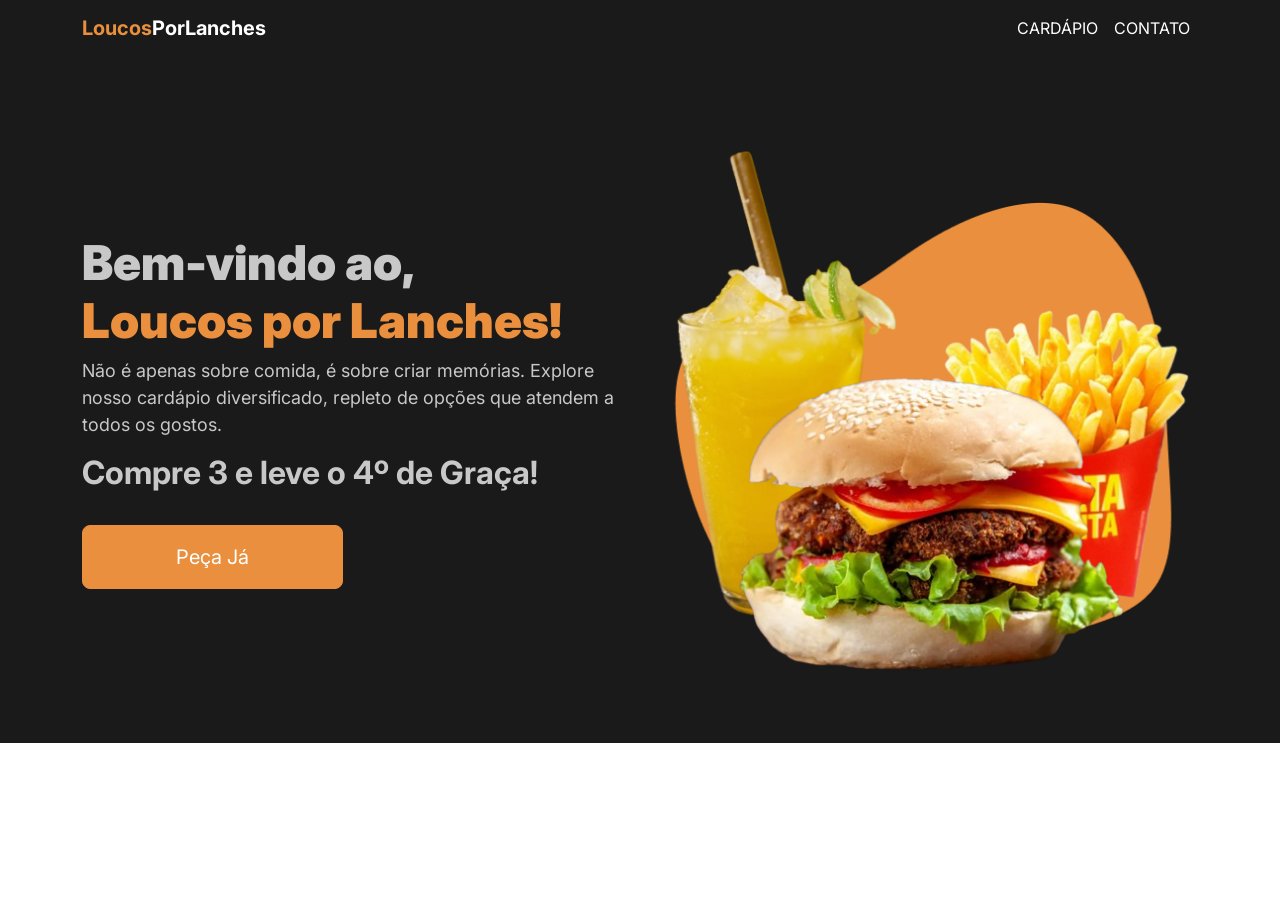
<file: BOOTSTRAP/loucosporlanches/index.html>
<!DOCTYPE html>
<html lang="pt-br">
<head>
    <meta charset="UTF-8">
    <meta name="viewport" content="width=device-width, initial-scale=1.0">
    <title>Loucos por lanches</title>
    <link href="https://cdn.jsdelivr.net/npm/bootstrap@5.3.2/dist/css/bootstrap.min.css" rel="stylesheet" integrity="sha384-T3c6CoIi6uLrA9TneNEoa7RxnatzjcDSCmG1MXxSR1GAsXEV/Dwwykc2MPK8M2HN" crossorigin="anonymous">
    <link rel="stylesheet" href="css/my_style.css">
</head>
<body>
    

    <nav class="navbar navbar-expand-lg bg-body-tertiary">
        <div class="container">
          <a class="navbar-brand textologomarca" href="#"><span class="cor-primaria">Loucos</span>PorLanches</a>
          <button class="navbar-toggler" type="button" data-bs-toggle="collapse" data-bs-target="#navbarNav" aria-controls="navbarNav" aria-expanded="false" aria-label="Toggle navigation">
            <span class="navbar-toggler-icon"></span>
          </button>
          <div class="collapse navbar-collapse justify-content-end" id="navbarNav">
            <ul class="navbar-nav">
              <li class="nav-item">
                <a class="nav-link" href="#">CARDÁPIO</a>
              </li>
              <li class="nav-item">
                <a class="nav-link" href="#">CONTATO</a>
              </li>
              
            </ul>
          </div>
        </div>
    </nav>

    <section class="container-fluid inicio py-5">

        <div class="container">
            <div class="row flex-lg-row flex-column-reverse">
                <div class="col-lg-6 inicio-content d-flex flex-column justify-content-center gy-5">
                    <h1>Bem-vindo ao, <br> <span class="cor-primaria">Loucos por Lanches!</span></h1>
                    <p>Não é apenas sobre comida, é sobre criar memórias. Explore nosso cardápio diversificado, repleto de opções que atendem a todos os gostos.</p>
                    <h2>Compre 3 e leve o 4º de Graça!</h2>
                    <div class="row">
                        <div class="col-lg-6 my-4">
                            <a href="#cardapio" class="botao-acao btn btn-lg btn-primary d-block py-3">Peça Já</a>
                        </div>
                    </div>
                </div>
                <div class="col-lg-6 inicio-image">
                    <img src="img/lanches.png" alt="lanches" class=" w-100 img-fluid mb-3">
                </div>
            </div>
        </div>

    </section>









    <script src="https://cdn.jsdelivr.net/npm/bootstrap@5.3.2/dist/js/bootstrap.bundle.min.js" integrity="sha384-C6RzsynM9kWDrMNeT87bh95OGNyZPhcTNXj1NW7RuBCsyN/o0jlpcV8Qyq46cDfL" crossorigin="anonymous"></script>
</body>
</html>
</file>
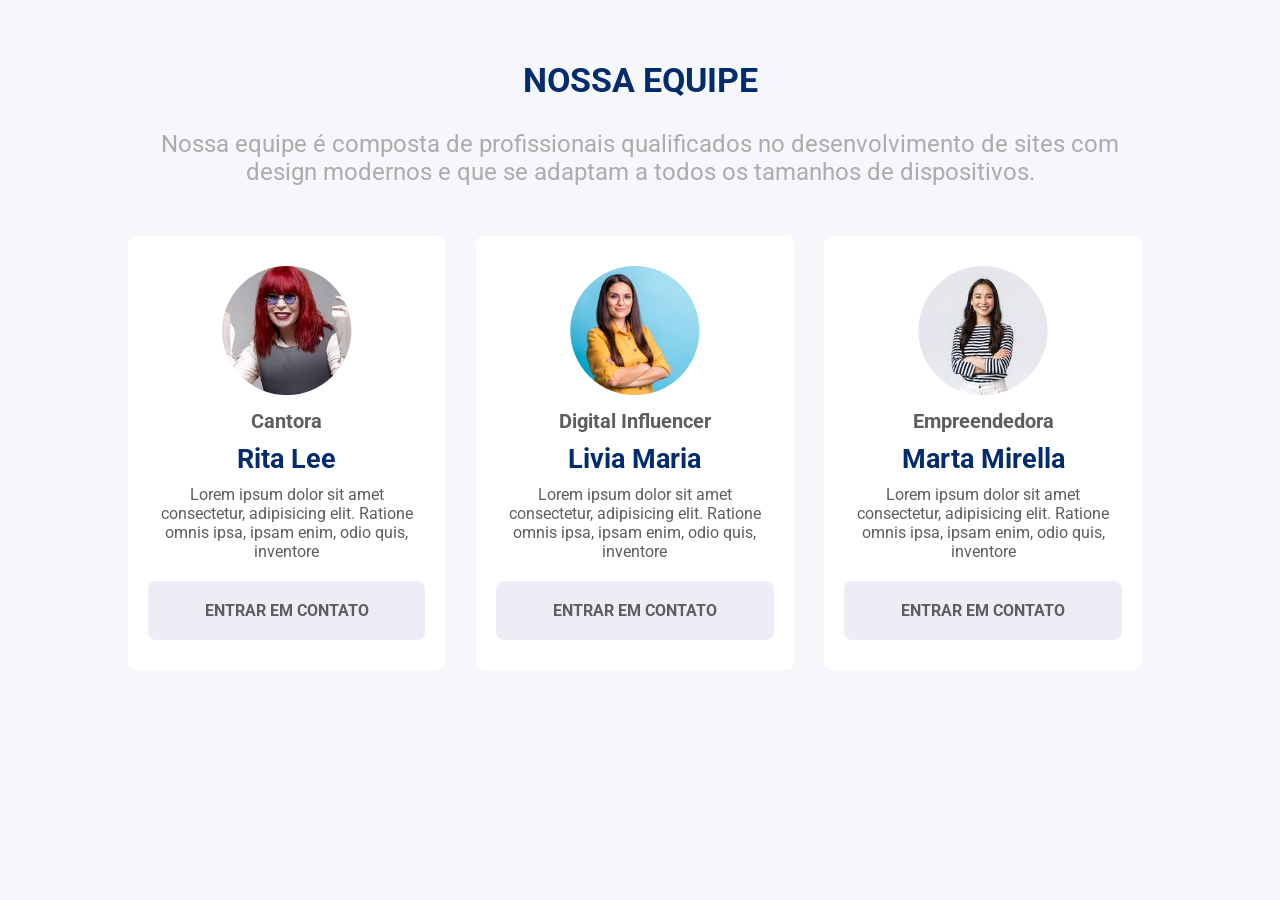
<file: CSS/1 - cards/index.html>
<!DOCTYPE html>
<html lang="pt-br">

<head>
    <meta charset="UTF-8">
    <meta name="viewport" content="width=device-width, initial-scale=1.0">
    <title>equipe</title>
    <link rel="stylesheet" href="style.css">
</head>

<body>

    <section class="container" id="contato">
        <h1 class="tituloprincipal">NOSSA EQUIPE</h1>
        <p>Nossa equipe é composta de profissionais qualificados no desenvolvimento de sites com design modernos e que
            se adaptam a todos os tamanhos de dispositivos. </p>
        <div class="card-group">
            <div class="card">
                <img src="img/rita.jpeg" alt="">
                <h3>Cantora</h3>
                <h2>Rita Lee</h2>
                <p>Lorem ipsum dolor sit amet consectetur, adipisicing elit. Ratione omnis ipsa, ipsam enim, odio quis,
                    inventore</p>
                <a href="#">Entrar em Contato</a>
            </div>
            <div class="card">
                <img src="img/pessoa4.jpeg" alt="">
                <h3>Digital Influencer</h3>
                <h2>Livia Maria</h2>
                <p>Lorem ipsum dolor sit amet consectetur, adipisicing elit. Ratione omnis ipsa, ipsam enim, odio quis,
                    inventore</p>
                <a href="#">Entrar em Contato</a>
            </div>
            <div class="card">
                <img src="img/pessoa3.jpeg" alt="">
                <h3>Empreendedora</h3>
                <h2>Marta Mirella</h2>
                <p>Lorem ipsum dolor sit amet consectetur, adipisicing elit. Ratione omnis ipsa, ipsam enim, odio quis,
                    inventore</p>
                <a href="#">Entrar em Contato</a>
            </div>
        </div>
    </section>

</body>

</html>
</file>
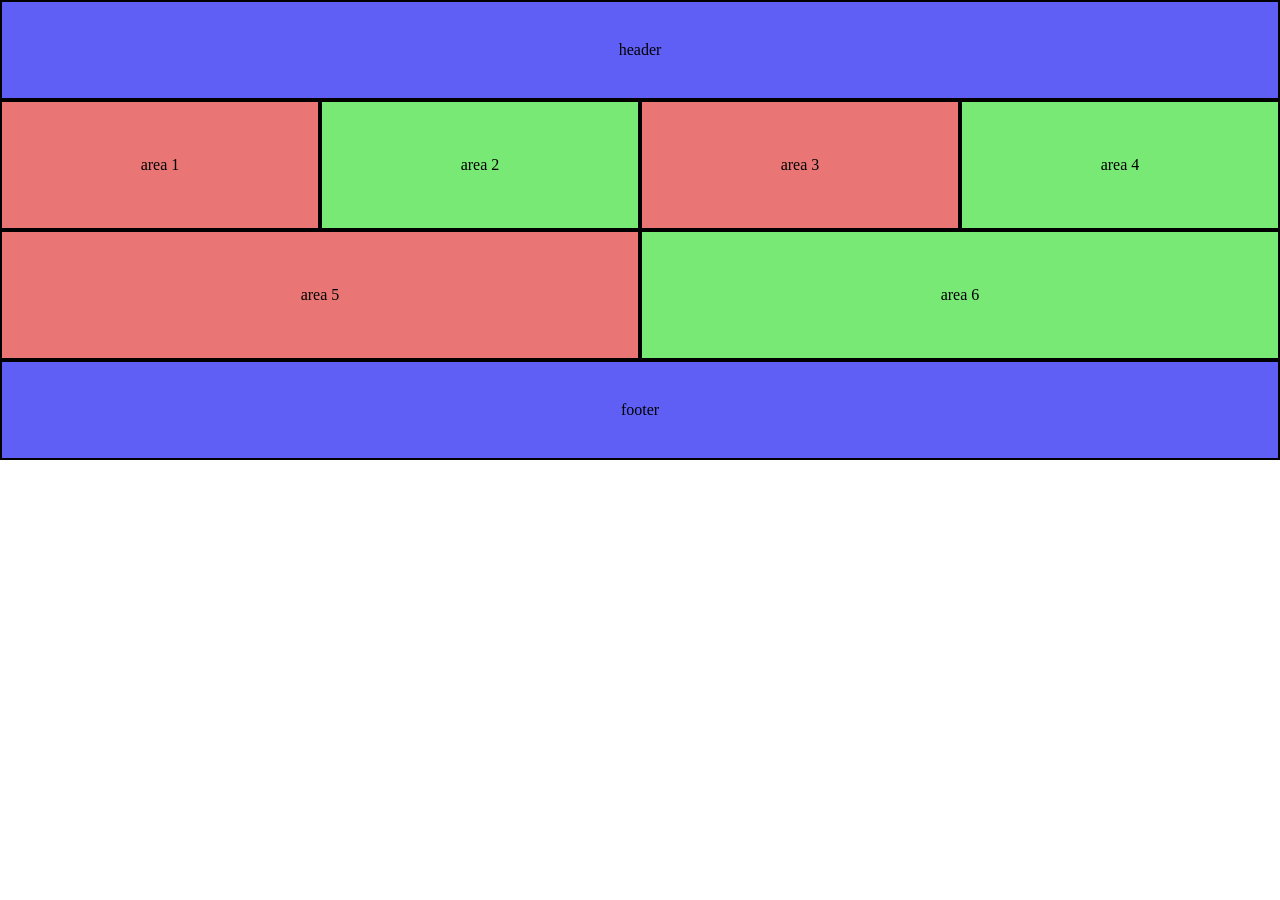
<file: CSS/4 - grid com float/index.html>
<!DOCTYPE html>
<html lang="pt-br">
<head>
    <meta charset="UTF-8">
    <meta name="viewport" content="width=device-width, initial-scale=1.0">
    <title>Grid com float</title>
    <link rel="stylesheet" href="style.css">
</head>
<body>
    
    <header>header</header>
    <div class="row">
        <div class="vermelho col-lg-3 col-sm-6">area 1</div>
        <div class="verde col-lg-3 col-sm-6">area 2</div>
        <div class="vermelho col-lg-3 col-sm-6">area 3</div>
        <div class="verde col-lg-3 col-sm-6">area 4</div>
    </div>

    <div class="row">
        <div class="vermelho col-md-6">area 5</div>
        <div class="verde col-md-6">area 6</div>
    </div>

    <footer>footer</footer>
</body>
</html>
</file>
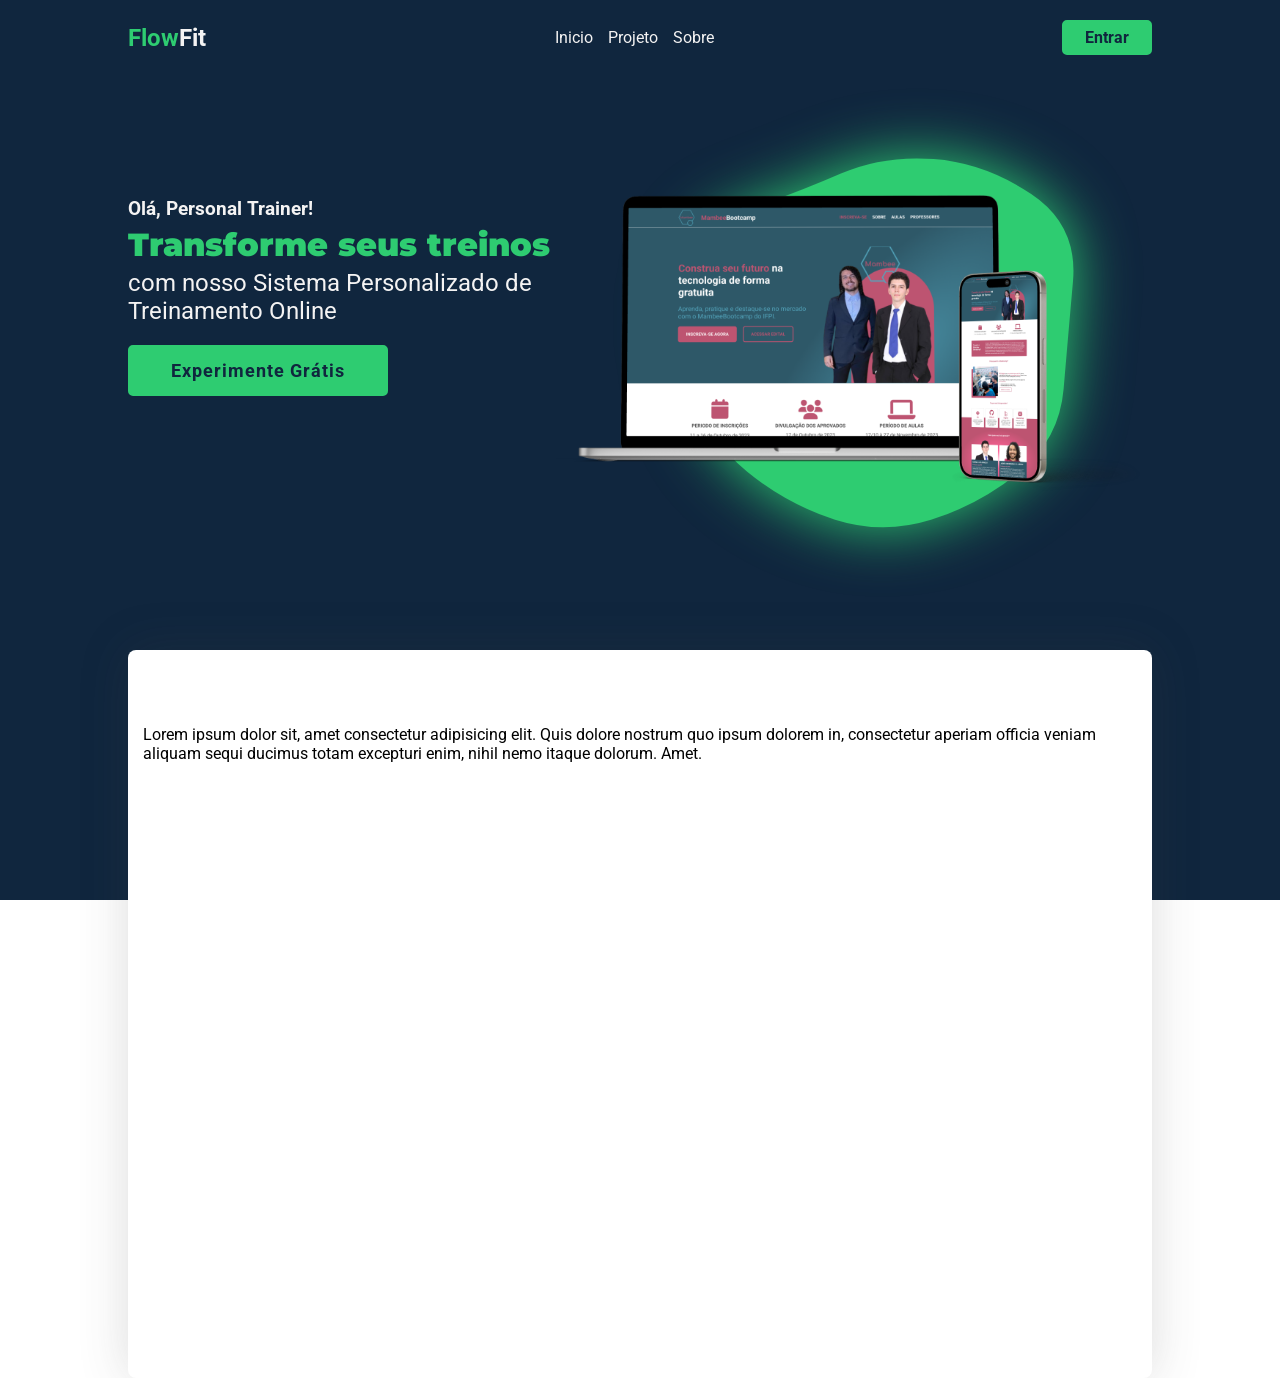
<file: CSS/5 - landingpage-flowfit/index.html>
<!DOCTYPE html>
<html lang="pt-br">

<head>
    <meta charset="UTF-8">
    <meta name="viewport" content="width=device-width, initial-scale=1.0">
    <title>FlowFit</title>
    <link rel="stylesheet" href="css/style.css">
</head>

<body>
    <header class="container-fluid">
        <nav class="nav-bar container">
            <div class="logo">
                <h1><span class="color-action">Flow</span>Fit</h1>
            </div>
            <ul class="nav-list">
                <li class="nav-item"><a href="" class="nav-link">Inicio</a></li>
                <li class="nav-item"><a href="" class="nav-link">Projeto</a></li>
                <li class="nav-item"><a href="" class="nav-link">Sobre</a></li>
            </ul>
            <a href="" class="btn-login">Entrar</a>
            <div class="mobile-nav-icon">
                <img src="img/menu_white_36dp.svg" alt="icone do menu" class="nav-icon" onclick="mobileNavShow()">
            </div>

        </nav>
        <div class="mobile-nav">
            <ul class="nav-list">
                <li class="nav-item"><a href="" class="nav-link">Inicio</a></li>
                <li class="nav-item"><a href="" class="nav-link">Projeto</a></li>
                <li class="nav-item"><a href="" class="nav-link">Sobre</a></li>
            </ul>
            <a href="" class="btn-login">Entrar</a>
        </div>

        <div class="border-gradient"></div>
    </header>

    <section id="home" class="container-fluid">
        <div class="container">
            <div class="row">
                <div class="col-lg-5 col-md-5 home-info">
                    <h3>Olá, Personal Trainer!</h3>
                    <h1><span class="color-action">Transforme seus treinos</span></H1>
                    <h2>com nosso Sistema Personalizado de Treinamento Online</h2>
                    <a href="" class="btn-login">Experimente Grátis</a>
                </div>
                <div class="col-lg-7 col-md-7 home-image">
                    <img src="img/sistema-telas-responsivas.png" alt="flowfit em telas responsivas" class="img-fluid">

                    <div class="shape-liquid">
                        <svg viewBox="0 0 500 500" xmlns="http://www.w3.org/2000/svg"
                            xmlns:xlink="http://www.w3.org/1999/xlink" width="100%" id="blobSvg">
                            <path fill="#FFA500">
                                <animate attributeName="d" dur="10000ms" repeatCount="indefinite" values="
                                    M445.5,305Q441,360,398.5,397Q356,434,303,446.5Q250,459,194,452Q138,445,109,396.5Q80,348,59.5,299Q39,250,42,191Q45,132,108.5,123Q172,114,211,84Q250,54,307.5,52.5Q365,51,414,89Q463,127,456.5,188.5Q450,250,445.5,305Z;
                                    
                                    M432.5,301.5Q428,353,386.5,384Q345,415,297.5,434Q250,453,206,428Q162,403,107,383.5Q52,364,42.5,307Q33,250,46,195Q59,140,105.5,110Q152,80,201,72Q250,64,298.5,73.5Q347,83,396,110Q445,137,441,193.5Q437,250,432.5,301.5Z;
        
                                    M410,292Q395,334,383.5,397Q372,460,311,440Q250,420,192.5,434.5Q135,449,118,392.5Q101,336,88.5,293Q76,250,64,193Q52,136,110.5,123Q169,110,209.5,83Q250,56,292,80Q334,104,398.5,115.5Q463,127,444,188.5Q425,250,410,292Z;
        
                                    M466,309.5Q456,369,398,387.5Q340,406,295,416Q250,426,204,418Q158,410,100,390Q42,370,53.5,310Q65,250,86.5,209Q108,168,123,112.5Q138,57,194,33Q250,9,290,60Q330,111,382.5,127Q435,143,455.5,196.5Q476,250,466,309.5Z;

                                    M445.5,305Q441,360,398.5,397Q356,434,303,446.5Q250,459,194,452Q138,445,109,396.5Q80,348,59.5,299Q39,250,42,191Q45,132,108.5,123Q172,114,211,84Q250,54,307.5,52.5Q365,51,414,89Q463,127,456.5,188.5Q450,250,445.5,305Z;
                                    "></animate>
                            </path>
                        </svg>
                    </div>
                    <div class="shape-liquid">
                        <svg viewBox="0 0 500 500" xmlns="http://www.w3.org/2000/svg"
                            xmlns:xlink="http://www.w3.org/1999/xlink" width="100%" id="blobSvg">
                            <path fill="#FFA500">
                                <animate attributeName="d" dur="10000ms" repeatCount="indefinite" values="
                                M445.5,305Q441,360,398.5,397Q356,434,303,446.5Q250,459,194,452Q138,445,109,396.5Q80,348,59.5,299Q39,250,42,191Q45,132,108.5,123Q172,114,211,84Q250,54,307.5,52.5Q365,51,414,89Q463,127,456.5,188.5Q450,250,445.5,305Z;
                                
                                M432.5,301.5Q428,353,386.5,384Q345,415,297.5,434Q250,453,206,428Q162,403,107,383.5Q52,364,42.5,307Q33,250,46,195Q59,140,105.5,110Q152,80,201,72Q250,64,298.5,73.5Q347,83,396,110Q445,137,441,193.5Q437,250,432.5,301.5Z;
    
                                M410,292Q395,334,383.5,397Q372,460,311,440Q250,420,192.5,434.5Q135,449,118,392.5Q101,336,88.5,293Q76,250,64,193Q52,136,110.5,123Q169,110,209.5,83Q250,56,292,80Q334,104,398.5,115.5Q463,127,444,188.5Q425,250,410,292Z;
    
                                M466,309.5Q456,369,398,387.5Q340,406,295,416Q250,426,204,418Q158,410,100,390Q42,370,53.5,310Q65,250,86.5,209Q108,168,123,112.5Q138,57,194,33Q250,9,290,60Q330,111,382.5,127Q435,143,455.5,196.5Q476,250,466,309.5Z;

                                M445.5,305Q441,360,398.5,397Q356,434,303,446.5Q250,459,194,452Q138,445,109,396.5Q80,348,59.5,299Q39,250,42,191Q45,132,108.5,123Q172,114,211,84Q250,54,307.5,52.5Q365,51,414,89Q463,127,456.5,188.5Q450,250,445.5,305Z;
                                
                                "></animate>
                            </path>
                        </svg>
                    </div>

                    <!-- <svg viewBox="0 0 500 500" xmlns="http://www.w3.org/2000/svg" xmlns:xlink="http://www.w3.org/1999/xlink" width="100%" id="blobSvg">
                    <path id="blob" d="M436.5,297.5Q414,345,384,387Q354,429,302,456.5Q250,484,195,462.5Q140,441,118.5,389.5Q97,338,64.5,294Q32,250,46,195.5Q60,141,107.5,113Q155,85,202.5,75.5Q250,66,310.5,53.5Q371,41,412,87Q453,133,456,191.5Q459,250,436.5,297.5Z" fill="#00cec9"></path>
                  </svg> -->
                </div>
            </div>
        </div>
    </section>


    <section id="about" class="container">

        <div class="row">
            <div class="col">
                <p>Lorem ipsum dolor sit, amet consectetur adipisicing elit. Quis dolore nostrum quo ipsum dolorem in,
                    consectetur aperiam officia veniam aliquam sequi ducimus totam excepturi enim, nihil nemo itaque
                    dolorum. Amet.</p>
            </div>
        </div>

    </section>



    <script src="js/script.js"></script>
</body>

</html>
</file>
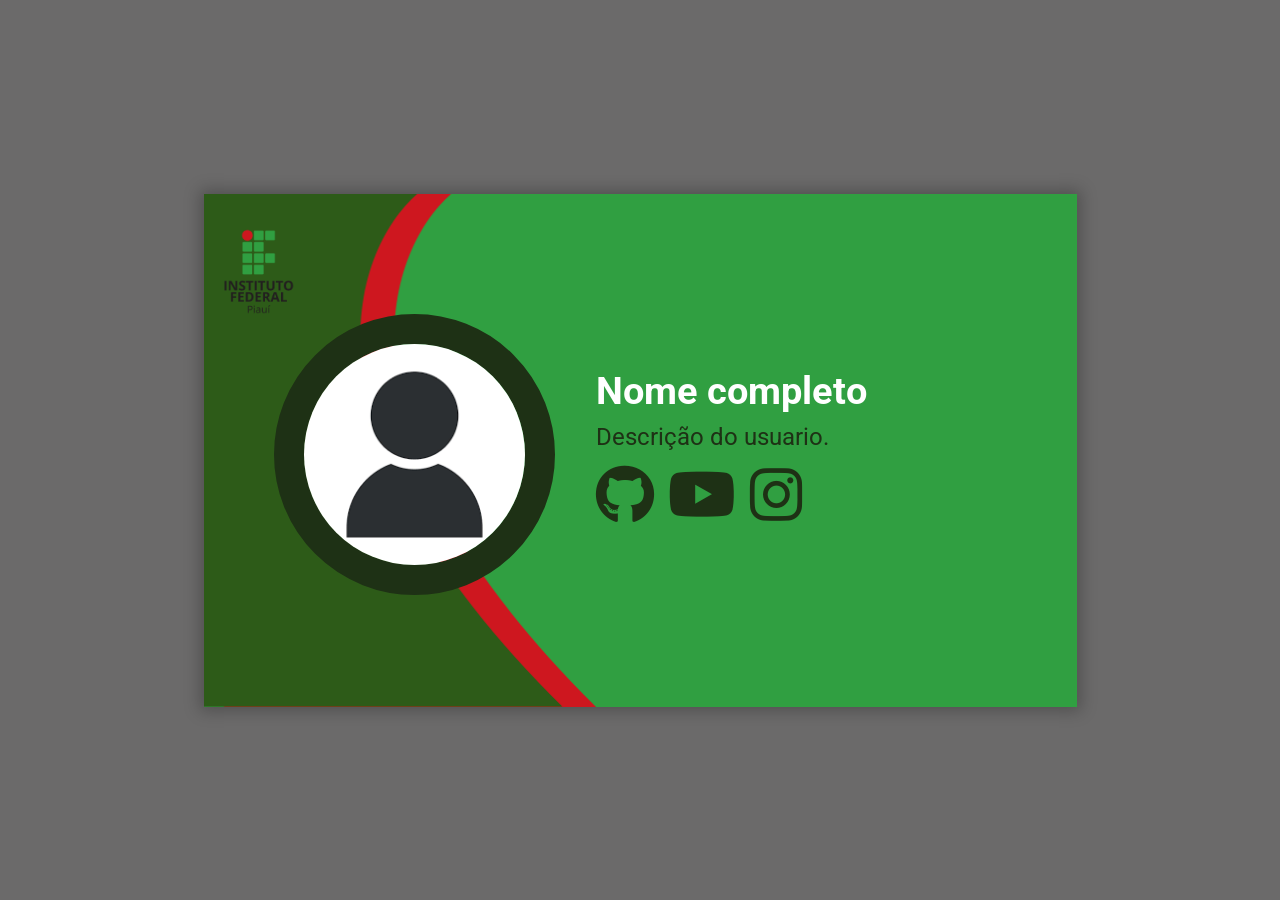
<file: JS/apigithub/index.html>
<!DOCTYPE html>
<html lang="pt-br">
<head>
    <meta charset="UTF-8">
    <meta name="viewport" content="width=device-width, initial-scale=1.0">
    <title>API GITHUB</title>

    <link rel="stylesheet" href="https://cdnjs.cloudflare.com/ajax/libs/font-awesome/6.5.1/css/all.min.css">
    <link rel="stylesheet" href="style.css">
</head>
<body>
    <div class="card">
        <img src="img/logoifpi.png" alt="logo ifpi" id="logoifpi">
        <img src="img/usuariopadrao.png" alt="professor" id="userImage">
        <!-- <img src="img/fundobonito.png" alt="fundo bonito"> -->

        <div class="content-image">
        </div>
        <div class="content">
            <h1 id="userName">Nome completo</h1>
            <p id="userDescription">Descrição do usuario.</p>
            <div class="icons">
                <a id="iconGithub" target="_blank" href="#"><span class="icon"><i class="fa-brands fa-github"></i></span></a>
                <a id="iconYoutube" href="#"><span class="icon"><i class="fa-brands fa-youtube"></i></span></a>
                <a href="#" ><span class="icon"><i class="fa-brands fa-instagram"></i></span></a>
            </div>
        </div>
    </div>

    <script src="scripts.js"></script>
</body>
</html>
</file>
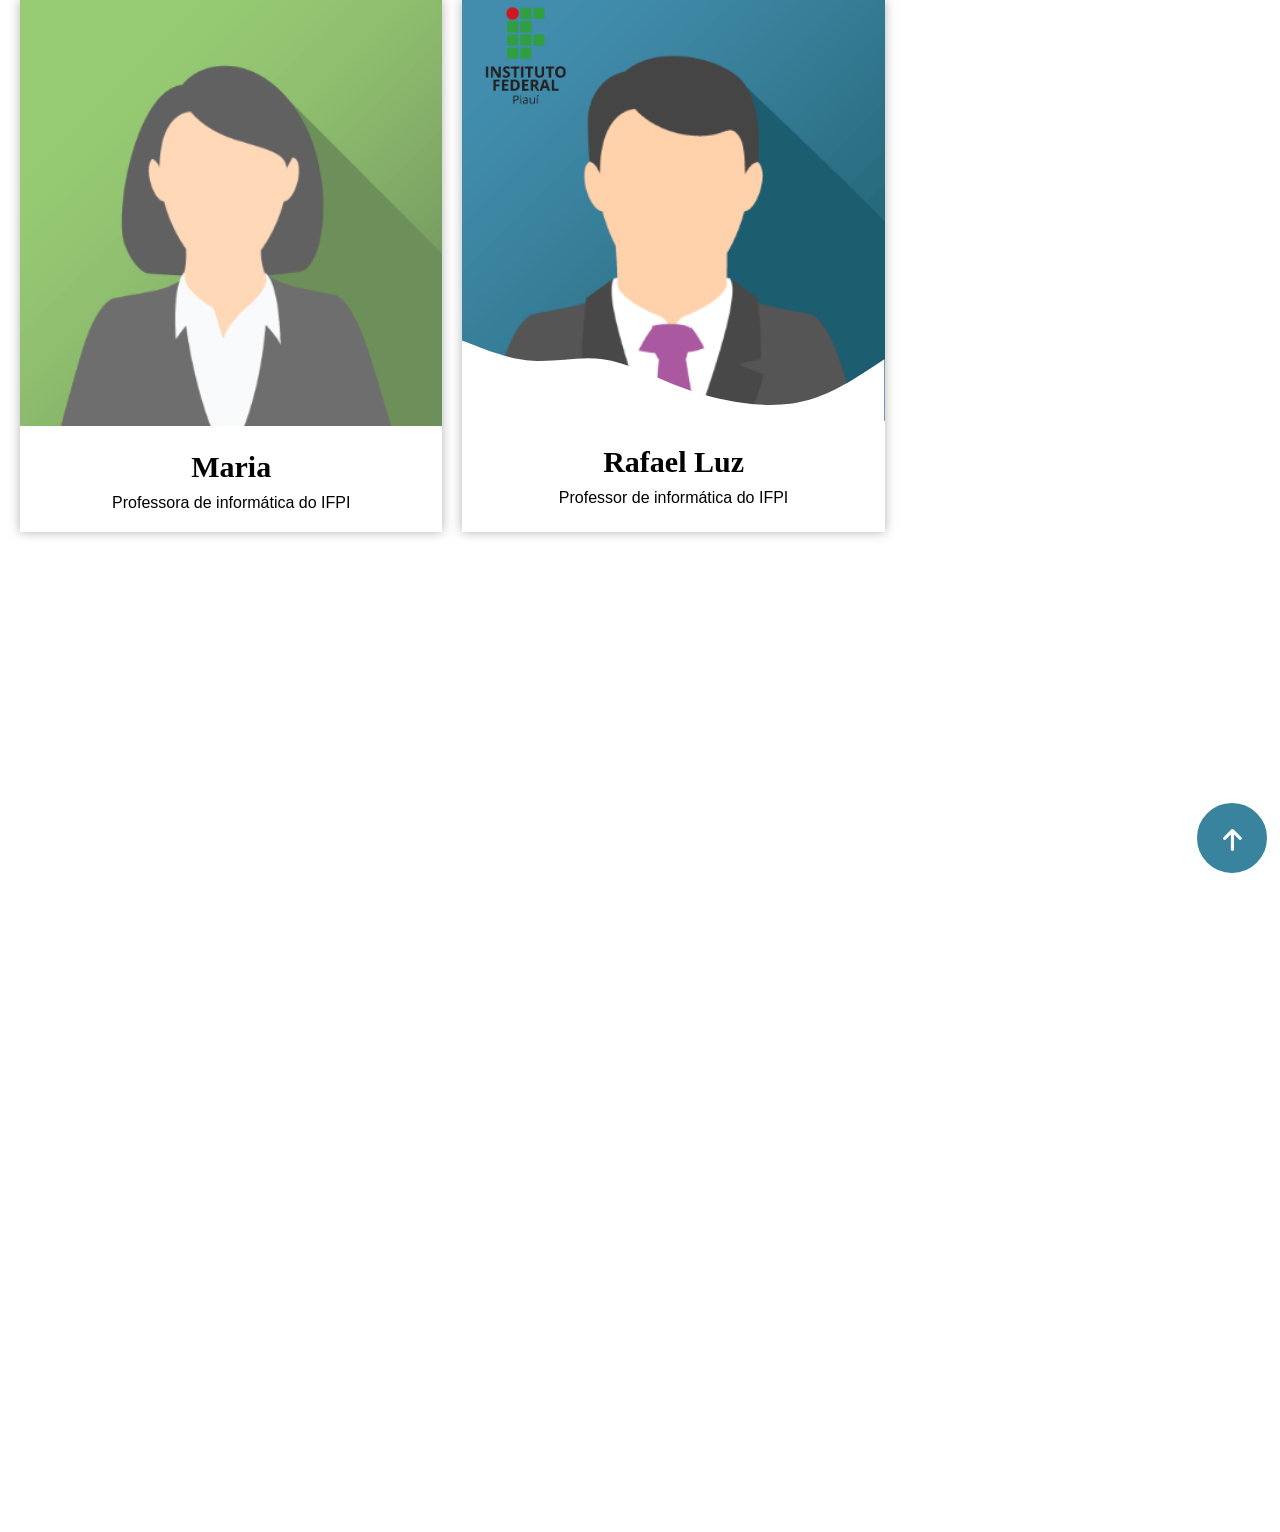
<file: CSS/2 - display e position/display_position.html>
<!DOCTYPE html>
<html lang="pt-br">

<head>
     <meta charset="UTF-8">
     <meta name="viewport" content="width=device-width, initial-scale=1.0">
     <title>Display e Position</title>
     <link rel="stylesheet" href="style.css">
     <link rel="stylesheet" href="https://cdnjs.cloudflare.com/ajax/libs/font-awesome/6.4.2/css/all.min.css">
</head>

<body>
     <!-- Display (Especifica como um elemento deve ser exibido): -->
     <!-- https://www.w3schools.com/css/css_display_visibility.asp -->

     <!-- Position (Especifica o tipo de método de posicionamento usado para um elemento): -->
     <!-- https://www.w3schools.com/css/css_positioning.asp  -->

     <!-- dicas de sites para criar ondas, formas e fundos -->
     <!-- https://getwaves.io/ -->
     <!-- https://www.blobmaker.app/ -->
     <!-- https://www.svgbackgrounds.com/ -->



     <!-- botao flutuante -->
     <a href="#">
          <div class="botao-flutuante">
               <span>
                    <i class="fas fa-arrow-up"></i>
               </span>
          </div>
     </a>

     <!-- card -->
     <div class="card">
          <div class="card-img">
               <img src="img/mulher-card.png" alt="">
          </div>

          <div class="card-body">
               <h2>Maria</h2>
               <p>Professora de informática do IFPI</p>
          </div>
     </div>

     <!-- card com forma + position-->
     <div class="card">
          <!-- imagem que vamos posicionar em cima a esquerda do cartão -->
          <img class="logo" src="img/logo_ifpi.png" alt="">
          <div class="card-img">
               <!-- forma que vamos posicionar na parte debaixo da imagem -->
               <svg xmlns="http://www.w3.org/2000/svg" viewBox="0 0 1440 320">
                    <path fill="#0099ff" fill-opacity="1"
                         d="M0,32L40,48C80,64,160,96,240,101.3C320,107,400,85,480,96C560,107,640,149,720,181.3C800,213,880,235,960,245.3C1040,256,1120,256,1200,229.3C1280,203,1360,149,1400,122.7L1440,96L1440,320L1400,320C1360,320,1280,320,1200,320C1120,320,1040,320,960,320C880,320,800,320,720,320C640,320,560,320,480,320C400,320,320,320,240,320C160,320,80,320,40,320L0,320Z">
                    </path>
               </svg>
               <img src="img/homem-card.png" alt="">
          </div>
          <div class="card-body">
               <h2>Rafael Luz</h2>
               <p>Professor de informática do IFPI</p>
          </div>
     </div>
</body>

</html>
</file>
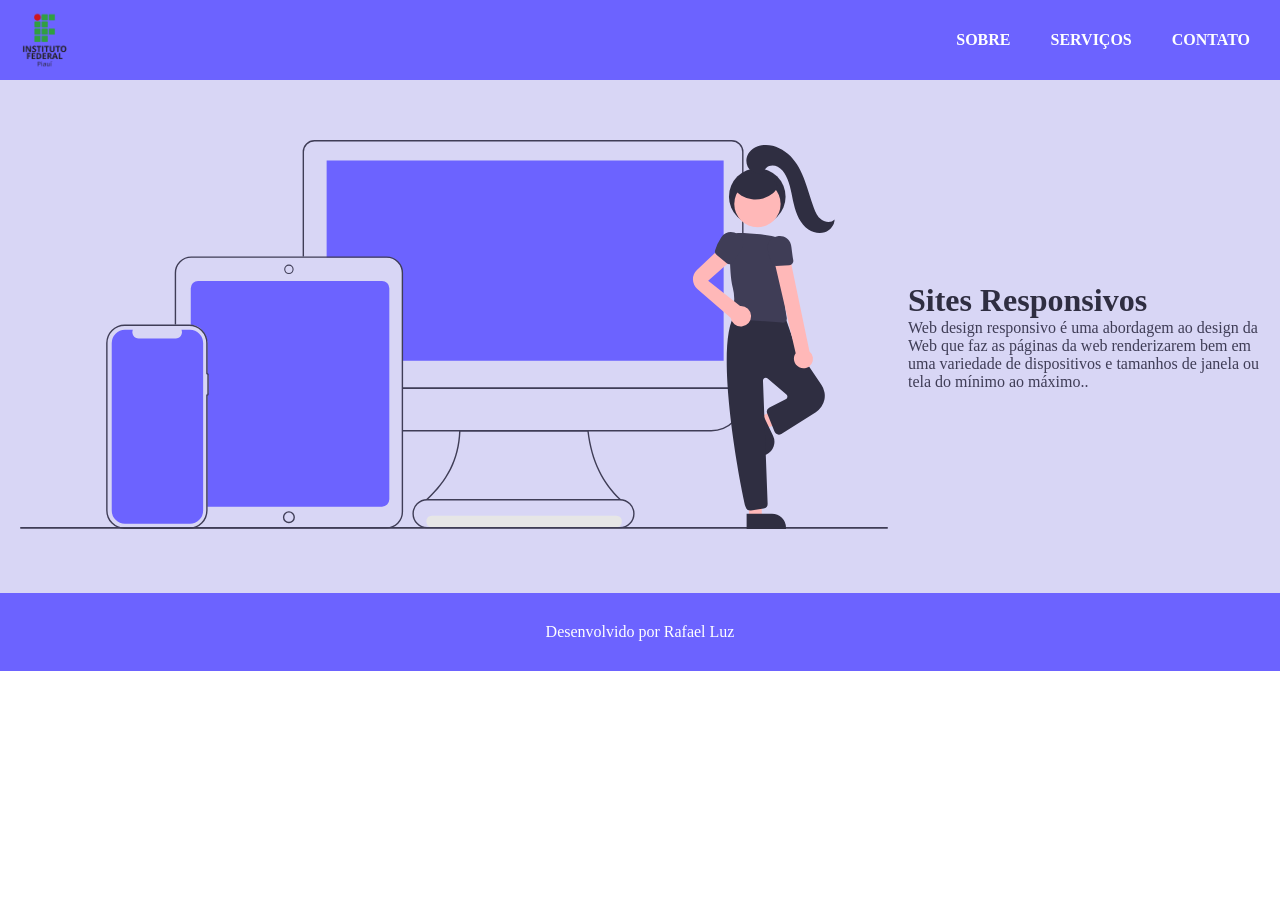
<file: CSS/3 - flex box/flexbox.html>
<!DOCTYPE html>
<html lang="pt-br">

<head>
     <meta charset="UTF-8">
     <meta name="viewport" content="width=device-width, initial-scale=1.0">
     <title>Flexbox</title>
     <link rel="stylesheet" href="flexbox.css">
</head>

<body>
     <header>
          <img src="img/logo_ifpi.png" alt="logomarca do ifpi">
          <nav>
               <ul>
                    <li><a href="">SOBRE</a></li>
                    <li><a href="">SERVIÇOS</a></li>
                    <li><a href="">CONTATO</a></li>
               </ul>
          </nav>
     </header>

     <main>
          <div class="esquerda">
               <img src="img/devices.svg" alt="dispositivos" width="100%">
          </div>
          <div class="direita">
               <h1>Sites Responsivos</h1>
               <p>Web design responsivo é uma abordagem ao design da Web que faz as páginas da web renderizarem bem em
                    uma variedade de dispositivos e tamanhos de janela ou tela do mínimo ao máximo..</p>
          </div>
     </main>

     <footer> Desenvolvido por Rafael Luz </footer>



</body>

</html>
</file>
<file: BOOTSTRAP/loucosporlanches/css/my_style.css>
@import url('https://fonts.googleapis.com/css2?family=Inter:wght@100;200;300;400;500;600;700;800;900&display=swap');

:root {
    --cor-primaria: #E98F3D ;
    --cor-secundaria: #1A1A1A;
    --cor-terciaria: #C8C8C9;
}

.cor-primaria {
    color: var(--cor-primaria) !important;
}

body {
    font-family: 'Inter', sans-serif;
}

/* sobrescrevendo cores do botao primario do bootstrap */
.btn-primary {
    --bs-btn-color: #fff;
    --bs-btn-bg: var(--cor-primaria);
    --bs-btn-border-color: var(--cor-primaria);
    --bs-btn-hover-color: var(--cor-primaria);
    --bs-btn-hover-bg: var(--cor-secundaria);
    --bs-btn-hover-border-color: var(--cor-primaria);
    --bs-btn-focus-shadow-rgb: 49, 132, 253;
    --bs-btn-active-color: #fff;
    --bs-btn-active-bg: var(--cor-primaria);
    --bs-btn-active-border-color: var(--cor-primaria);
    --bs-btn-active-shadow: inset 0 3px 5px rgba(0, 0, 0, 0.125);
    --bs-btn-disabled-color: #fff;
    --bs-btn-disabled-bg: var(--cor-primaria);
    --bs-btn-disabled-border-color: var(--cor-primaria);
}


.btn-outline-primary {
    --bs-btn-color: var(--cor-primaria);
    --bs-btn-border-color: var(--cor-primaria);
    --bs-btn-hover-color: #fff;
    --bs-btn-hover-bg: var(--cor-primaria);
    --bs-btn-hover-border-color: var(--cor-primaria);
    --bs-btn-focus-shadow-rgb: 13, 110, 253;
    --bs-btn-active-color: #fff;
    --bs-btn-active-bg: var(--cor-primaria);
    --bs-btn-active-border-color: var(--cor-primaria);
    --bs-btn-active-shadow: inset 0 3px 5px rgba(0, 0, 0, 0.125);
    --bs-btn-disabled-color: var(--cor-primaria);
    --bs-btn-disabled-bg: transparent;
    --bs-btn-disabled-border-color: var(--cor-primaria);
    --bs-gradient: none;
}



/* cabeçalho */
.navbar,
.nav-link,
.navbar-brand {
     background-color: var(--cor-secundaria) !important;
     color: #fff !important;
}

.nav-link:hover {
     color: var(--cor-primaria) !important;
     transition: 0.3s;
}


.navbar-toggler,
.navbar .navbar-toggler-icon {
     color: var(--cor-primaria) !important;
     /* background-color: var(--primaria) !important; */
}



/* seção inicio */
.inicio {
    background-color: var(--cor-secundaria);
}

.inicio h1 {
    color: var(--cor-terciaria);
    font-size: 48px;
    font-weight: 900;
}

.inicio h2 {
    color: var(--cor-terciaria);
    font-size: 32px;
    font-weight: 700;
}

.inicio p {
    color: var(--cor-terciaria);
    font-size: 18px;
}

.botao-acao {
    /* font-size: 22px; */
}

.textologomarca {
    font-weight: bold;
}
</file>
<file: CSS/1 - cards/style.css>
@import url('https://fonts.googleapis.com/css2?family=Roboto:wght@100;300;400;500;900&family=Rubik+Iso&display=swap');

* {
    margin: 0;
    padding: 0;
    box-sizing: border-box;
}

:root {
    --cor-primaria: #032C6E;
    --cor-secundaria: #5E5E5E;
    --cor-paragrafo: #ACACAC;
    --cor-background: #F5F7FA
}

body {
    background-color: var(--cor-background);
    font-family: 'Roboto', 'Times New Roman';
}

.container {
    width: 80%;
    margin: 0 auto;
}

#contato {
    text-align: center;
    padding: 60px 0;
}

.tituloprincipal {
    color: var(--cor-primaria);
    font-size: 34px;
}

section p {
    font-size: 24px;
    color: var(--cor-paragrafo);
    margin: 30px 0 50px 0;
}

/* card group */
.card-group {
    display: flex;
    gap: 3%;
}

/* card */

.card {
    width: 31%;
    background-color: #fff;
    padding: 30px 20px;
    border-radius: 8px;
    margin-bottom: 20px;
}

.card:hover {
    box-shadow: 0 0 10px rgba(105, 85, 85, 0.471);
    transition: 0.3s;
    border-bottom: 10px solid var(--cor-primaria);
}

.card-group:hover > :not(:hover) {
    opacity: 40%;
    transform: scale(0.95);
}

.card img {
    width: 70%;
    clip-path: circle();
    background-size: cover;
}

.card h3 {
    color: var(--cor-secundaria);
    font-size: 20px;
    margin: 10px;
}

.card h2 {
    color: var(--cor-primaria);
    font-size: 27px;
}

.card p {
    color: var(--cor-secundaria);
    font-size: 16px;
    margin: 10px 0 20px 0;
}

.card a {
    text-decoration: none;
    color: var(--cor-secundaria);
    background-color: #EEEDF5;
    padding: 20px 20px;
    font-size: 16px;
    font-weight: bold;
    display: block;
    border-radius: 8px;
    text-transform: uppercase;
}

.card a:hover {
    background-color: var(--cor-primaria);
    color: #fff;
    transition: 0.3s;
}




/* responsividade */
@media only screen and (max-width: 1000px) {
    .card-group {
        flex-wrap: wrap;
    }
    .card {
        width: 48%;
    }

    .container {
        width: 90%;
    }
}

@media only screen and (max-width: 600px) {
    .card-group {
        flex-wrap: wrap;
    }
    .card {
        width: 100%;
    }
    .container {
        width: 90%;
    }

    .tituloprincipal {
        font-size: 24px;
    }

    section p {
        font-size: 18px;
        margin: 20px 0;
    }
}
</file>
<file: CSS/4 - grid com float/style.css>
* {
    margin: 0;
    padding: 0;
    box-sizing: border-box;
}

/* sistema grid com float */
[class*="col-"] {
    float: left;
    padding: 15px;
}


/* para celular: */
[class*="col-"] {
    width: 100%;
}  

@media only screen and (min-width: 576px) {
    /* para celular: */
    .col-sm-1 {width: 8.33%;}
    .col-sm-2 {width: 16.66%;}
    .col-sm-3 {width: 25%;}
    .col-sm-4 {width: 33.33%;}
    .col-sm-5 {width: 41.66%;}
    .col-sm-6 {width: 50%;}
    .col-sm-7 {width: 58.33%;}
    .col-sm-8 {width: 66.66%;}
    .col-sm-9 {width: 75%;}
    .col-sm-10 {width: 83.33%;}
    .col-sm-11 {width: 91.66%;}
    .col-sm-12 {width: 100%;}
}


@media only screen and (min-width: 768px) {
    /* para desktops: */
    .col-md-1 {width: 8.33%;}
    .col-md-2 {width: 16.66%;}
    .col-md-3 {width: 25%;}
    .col-md-4 {width: 33.33%;}
    .col-md-5 {width: 41.66%;}
    .col-md-6 {width: 50%;}
    .col-md-7 {width: 58.33%;}
    .col-md-8 {width: 66.66%;}
    .col-md-9 {width: 75%;}
    .col-md-10 {width: 83.33%;}
    .col-md-11 {width: 91.66%;}
    .col-md-12 {width: 100%;}
}

@media only screen and (min-width: 992px) {
    /* para tablets: */
    .col-lg-1 {width: 8.33%;}
    .col-lg-2 {width: 16.66%;}
    .col-lg-3 {width: 25%;}
    .col-lg-4 {width: 33.33%;}
    .col-lg-5 {width: 41.66%;}
    .col-lg-6 {width: 50%;}
    .col-lg-7 {width: 58.33%;}
    .col-lg-8 {width: 66.66%;}
    .col-lg-9 {width: 75%;}
    .col-lg-10 {width: 83.33%;}
    .col-lg-11 {width: 91.66%;}
    .col-lg-12 {width: 100%;}
}

.row::after {
    content: "";
    clear: both;
    display: table;
}

header,
footer {
    background-color: rgb(95, 95, 245);
    height: 100px;
}

.vermelho {
    background-color: rgb(233, 117, 117);
    height: 130px;
}

.verde {
    background-color: rgb(121, 233, 117);
    height: 130px;
}

header, footer, .vermelho, .verde {
    display: flex;
    justify-content: center;
    align-items: center;
    border: 2px solid;
}
</file>
<file: CSS/5 - landingpage-flowfit/css/style.css>
@import url('https://fonts.googleapis.com/css2?family=Montserrat:wght@200;300;400;500;600;700;800;900&family=Roboto:wght@300;400;500;700;900&display=swap');

* {
    margin: 0;
    padding: 0;
    box-sizing: border-box;
    text-decoration: none;
    list-style: none;
}

:root {
    --primary-color: #10263e;
    --secundary-color: #FFA500;
    --color-action: #2ECC71;
    --color-inverse: #f4f3f3;
    /* --primary-color: #001F3F;
    --secundary-color: #2ECC71;
    --color-background: #F2F2F2;
    --color-action: #FFA500;
    --color-inverse: #f4f3f3; */
    font-family: 'Roboto', sans-serif;
    /* 1rem = 16px (User Agent) = 100% (User Agent) */
    font-size: 62.5%; /* 10px */
}

.color-action {
    color: var(--color-action);
}

body {
    /* padding-top: 6rem; */
    font-size: clamp(1.4rem, 1.6rem, 2vh);
}

.container-fluid {
    width: 100%;
    /* padding: 0 1.5rem; */
}

.container {
    width: 80%;
    max-width: 120rem;
    margin: 0 auto;
    display: flex;
    flex-wrap: wrap;
    /* padding: 0 1.5rem; */
}


/* ------------ grid 12 colunas */

/* Linha para envolver as colunas */
.row {
    box-sizing: border-box;
    display: flex;
    flex-wrap: wrap;
}
  
  /* Coluna flexível com padding */
  .col {
    box-sizing: border-box;
    flex: 1 0 0; /* Cresce proporcionalmente, mas não encolhe */
    padding: 1.5rem;
  }
  
  /* Colunas para telas grandes */
  @media (min-width: 992px) {
    .col-lg-1 { flex-basis: calc(100% / 12 * 1); }
    .col-lg-2 { flex-basis: calc(100% / 12 * 2); }
    .col-lg-3 { flex-basis: calc(100% / 12 * 3); }
    .col-lg-4 { flex-basis: calc(100% / 12 * 4); }
    .col-lg-5 { flex-basis: calc(100% / 12 * 5); }
    .col-lg-6 { flex-basis: calc(100% / 12 * 6); }
    .col-lg-7 { flex-basis: calc(100% / 12 * 7); }
    .col-lg-8 { flex-basis: calc(100% / 12 * 8); }
    .col-lg-9 { flex-basis: calc(100% / 12 * 9); }
    .col-lg-10 { flex-basis: calc(100% / 12 * 10); }
    .col-lg-11 { flex-basis: calc(100% / 12 * 11); }
    .col-lg-12 { flex-basis: 100%; }
  }
  
  /* Colunas para telas médias */
  @media (min-width: 768px) and (max-width: 992px) {
    .col-md-1 { flex-basis: calc(100% / 12 * 1); }
    .col-md-2 { flex-basis: calc(100% / 12 * 2); }
    .col-md-3 { flex-basis: calc(100% / 12 * 3); }
    .col-md-4 { flex-basis: calc(100% / 12 * 4); }
    .col-md-5 { flex-basis: calc(100% / 12 * 5); }
    .col-md-6 { flex-basis: calc(100% / 12 * 6); }
    .col-md-7 { flex-basis: calc(100% / 12 * 7); }
    .col-md-8 { flex-basis: calc(100% / 12 * 8); }
    .col-md-9 { flex-basis: calc(100% / 12 * 9); }
    .col-md-10 { flex-basis: calc(100% / 12 * 10); }
    .col-md-11 { flex-basis: calc(100% / 12 * 11); }
    .col-md-12 { flex-basis: 100%; }
  }
  
  /* Colunas para telas pequenas */
  @media (max-width: 768px) {
    .col-sm-1 { flex-basis: calc(100% / 12 * 1); }
    .col-sm-2 { flex-basis: calc(100% / 12 * 2); }
    .col-sm-3 { flex-basis: calc(100% / 12 * 3); }
    .col-sm-4 { flex-basis: calc(100% / 12 * 4); }
    .col-sm-5 { flex-basis: calc(100% / 12 * 5); }
    .col-sm-6 { flex-basis: calc(100% / 12 * 6); }
    .col-sm-7 { flex-basis: calc(100% / 12 * 7); }
    .col-sm-8 { flex-basis: calc(100% / 12 * 8); }
    .col-sm-9 { flex-basis: calc(100% / 12 * 9); }
    .col-sm-10 { flex-basis: calc(100% / 12 * 10); }
    .col-sm-11 { flex-basis: calc(100% / 12 * 11); }
    .col-sm-12 { flex-basis: 100%; }
  }
  

/* ------------ fim grid 12 colunas */

/* ---------- header e navbar ---------- */
header {
    background-color: var(--primary-color);
    /* position: fixed;
    top: 0; */
}

.nav-bar {
    display: flex;
    justify-content: space-between;
    align-items: center;
    color: var(--color-inverse) ;
    min-height: 6rem;
}

.nav-bar .nav-list {
    display: flex;
    gap: 1.5rem;
}

.nav-bar .nav-list .nav-item .nav-link {
    color: var(--color-inverse);
    position: relative;
}

.nav-bar .nav-list .nav-item .nav-link:hover {
    color: var(--color-action);
}

.nav-bar .nav-list .nav-item .nav-link::after {
    content: '';
    position: absolute;
    width: 0%;
    height: 0.2rem;
    background-color: var(--color-action);
    bottom: -0.8rem;
    left: 0;
    transition: 0.25s;
}

.nav-bar .nav-list .nav-item .nav-link:hover::after {
    width: 100%;
}


.btn-login {
    background-color: var(--color-action);
    font-weight: 700;
    color: var(--primary-color);
    border: 3px solid var(--color-action);
    padding: 0.5rem 2.0rem;
    text-align: center;
    margin: 2rem 0;
    border-radius: 0.5rem;
    transition: 0.3s;
}

.btn-login:hover {
    background-color: var(--primary-color);
    color: var(--color-action);
    border: 3px solid var(--color-action);
    box-shadow: 0 0 1rem var(--color-action);
}

.mobile-nav-icon {
    display: none;
}

.mobile-nav, .mobile-nav .nav-list, .mobile-nav .btn-login {
    display: none;
    transition: 0.3s ease-in-out;
}

.open {
    display: block;
}
/* ---------- fim do header/navbar ---------- */


/* -------------- responsividade ---------------- */
/* header/navbar */
@media only screen and (max-width: 600px) {
    .nav-bar .nav-list, .nav-bar .btn-login {
        display: none;
    }

    .mobile-nav-icon {
        display: block;
        
    }

    .mobile-nav {
        /* text-align: center; */
        padding: 3rem 0;
        background-color: var(--primary-color);
    }   

    .border-gradient {
        /* width: 100%; */
        height: 0.2rem;
        background: linear-gradient(to right, transparent, var(--color-action), transparent);;
    }

    .mobile-nav .nav-list {
        display: flex;
        flex-direction: column;
        gap: 1.5rem;
        align-items: center;
    }
    .mobile-nav .nav-list .nav-item .nav-link {
        color: var(--color-inverse);
        margin: 2rem 0;
        position: relative;
        transition: 0.3s;
    }

    .mobile-nav .nav-list .nav-item .nav-link:hover {
        color: var(--color-action);
    }

    .mobile-nav .btn-login {
        display: block;
        text-align: center;
        margin-top: 2rem;
        padding: 1rem;
    }
}
/* fim do header/navbar */

/* ----------- section home ------------ */


.home-info {
    display: flex;
    flex-direction: column;
    justify-content: center;
}

.home-info h1 {
    color: var(--color-inverse);
    font-family: 'Montserrat','Roboto',sans-serif;
    /* padding-right: 10%; */
    font-size: 3.2rem;
    font-weight: 900;
    margin: 0.5rem 0;
}

.home-info h2 {
    color: var(--color-inverse);
    font-weight: 400;
}

.home-info h3 {
    color: var(--color-inverse);
}

.home-info .btn-login {
    padding: 1.2rem 4rem; 
    width: fit-content; 
    margin-bottom: 4rem;
    letter-spacing: 0.1rem;
    font-size: 1.8rem;
}


.img-fluid {
    width: 100%;
    height: auto;
}

#home {
    background-color: var(--primary-color);
    padding: 6rem 0 40rem 0;
    z-index: 1;
    
}

#home .home-image {
    position: relative;
    z-index: 1;
    padding-top: 6rem;
}

#home .home-img img {
    margin-top: 8rem;
}

#home .shape-liquid {
    position: absolute;
    width: 80%;
    height: 100%;
    top: -10%;
    right: 5%;
    z-index: -1;
}

#home .shape-liquid path {
    fill: var(--color-action);
}

#home .shape-liquid:nth-child(2) {
    filter: blur(3rem);

}

/* ----------- end section home ------------ */

/* ----------- section about ------------ */

#about {
    background-color: #fff;
    box-shadow: 0 0 5rem rgba(64, 64, 64, 0.186);
    padding: 6rem 0 60rem 0;
    z-index: 2;
    margin-top: -25rem;
    border-radius: 0.8rem;

}
</file>
<file: JS/apigithub/style.css>
@import url('https://fonts.googleapis.com/css2?family=Roboto:wght@100;300;400;500;700;900&display=swap');

* {
    margin: 0;
    padding: 0;
    box-sizing: border-box;
}

body {
    font-family: 'Roboto', sans-serif;
    background-color: #6B6A6A;
    height: 100vh;
    display: flex;
    align-items: center;
    justify-content: center;
}

.card {
    background: #309F41;
    box-shadow: 0px 0px 15px 4px rgba(0, 0, 0, 0.25);
    height: 513px;
    width: 873px;
    display: flex;
    position: relative;
}

#logoifpi {
    width: 109px;
    height: 95px;
    position: absolute;
    top: 30px;
}

#userImage {
    width: 281px;
    height: 281px;
    position: absolute;
    top: 120px;
    left: 70px;
    border-radius: 50%;
    border: 30px solid #1E3115;
    transition: 0.3s;
}

#userImage:hover {
    border: 30px solid #CE171F;
    scale: 1.1;
}

.content-image {
    width: 45%;
    background-image: url(img/fundobonito.png);
    background-position: right;
    background-repeat: no-repeat;
    background-size: cover;
}

.content {
    width: 55%;
    display: flex;
    flex-direction: column;
    justify-content: center;
    padding-right: 50px;
}

.content h1 {
    font-size: 38px;
    color: #fff;
}

.content p {
    font-size: 24px;
    color: #1E3115;
    margin: 10px 0;
}

.icon {
    font-size: 60px;
    color: #1E3115;
    margin-right: 10px;
}

.icon i {
    transition: 0.5s ;
}

.icon:hover > i {
    color: #CE171F;
    transform: rotate(15deg);
}


@media only screen and (max-width: 800px) {
    #logoifpi {
        display: none;
    }

    #userImage {
        position: static;
        margin-bottom: 30px;
    }

    .content-image {
        display: none;
    }

    .card {
        height: 100vh;
        flex-direction: column;
        align-items: center;
        justify-content: center;
        text-align: center;
    }

    .content {
        width: 90%;
        padding-right: 0;
    }
}
</file>
<file: CSS/2 - display e position/style.css>
* {
     margin: 0;
     padding: 0;
     box-sizing: border-box;
}

html {
     /* suavizar a rolagem da pagina */
     scroll-behavior: smooth;
}

body {
     display: flex;
     flex-wrap: wrap;
     gap: 20px;
}

.card {
     width: 33%;
     box-shadow: 0 0 10px rgba(105, 104, 104, 0.514);
     position: relative;
     margin-bottom: 1000px;
}

/* position (mexer aqui */
.card .logo {
     position: absolute;
     left: 0;
     top: 0;
     width: 30%;
     z-index: 2;
}
/* -------------------- */

.card .card-img,
.card .card-img img {
     width: 100%;
     /* display: none; */
     /* visibility: hidden; */
}

.card .card-body {
     padding: 20px;
     text-align: center;
}


/* position (mexer aqui */
.card .card-img {
     position: relative;
}

.card .card-img svg {
     position: absolute;
     width: 100%;
     left: 0;
     bottom: 0;
}
/* ------------------------ */
.card .card-img svg path{
     fill: #fff;
}


.card .card-body h2 {
     margin-bottom: 10px;
     font-family: 'Rampart One', cursive;
     font-size: 30px;
}

.card .card-body p {
     font-family: 'Roboto', sans-serif;
     font-weight: 500;
}



/* botao flutuante */
.botao-flutuante {
     background-color: #3A839F;
     width: 70px;
     height: 70px;
     border-radius: 50%;
     padding: 20px;
     text-align: center;  
     border: #3A839F 4px solid;
     color: #fff;

     /* position (mexer aqui */
     position: fixed;
     right: 1%;
     bottom: 3%;
     /* --------------- */
}

 .botao-flutuante:hover {
     transition: 0.3s;
     border: #3A839F 4px solid;
     color: #3A839F;
     background: #fff;
     box-shadow: #3A839F 0 0 32px;
     text-shadow: #032e3f 0 0 32px 32px;
     /* cursor: pointer; */
 }

 .botao-flutuante span {
     font-size: 25px;
 }
</file>
<file: CSS/3 - flex box/flexbox.css>
* {
     margin: 0;
     padding: 0;
     box-sizing: border-box;
}

/* header */
header {
     background-color: #6C63FF;
     padding: 10px;
     display: flex;
     justify-content: space-between;
     align-items: center;
     flex-wrap: wrap;
}

header nav ul {
     list-style: none;
     display: flex;
}

header nav ul li a {
     text-decoration: none;
     color: #fff;
     font-weight: bold;
     transition: 0.5s;
     /* border-radius: 8px; */
     padding: 32px 20px;
}

header nav ul li a:hover {
     background-color: #1f17c2;
}

header img {
     height: 60px;
}

/* main */
main {
     background-color: #d8d6f5;
     color: #3F3D56;
     display: flex;
     align-items: center;
     padding: 60px 20px;
     flex-wrap: wrap;
     gap: 20px;
}

main h1 {
     color: #2F2E41;
}

.esquerda {
     flex: 2;
     min-width: 70%;
}

.direita {
     flex: 1;
}

/* footer */
footer {
     background-color: #6C63FF;
     color: #fff;
     padding: 30px;
     text-align: center;
}


@media only screen and (max-width: 600px) {
     header {
          justify-content: center;
     }
}
</file>
